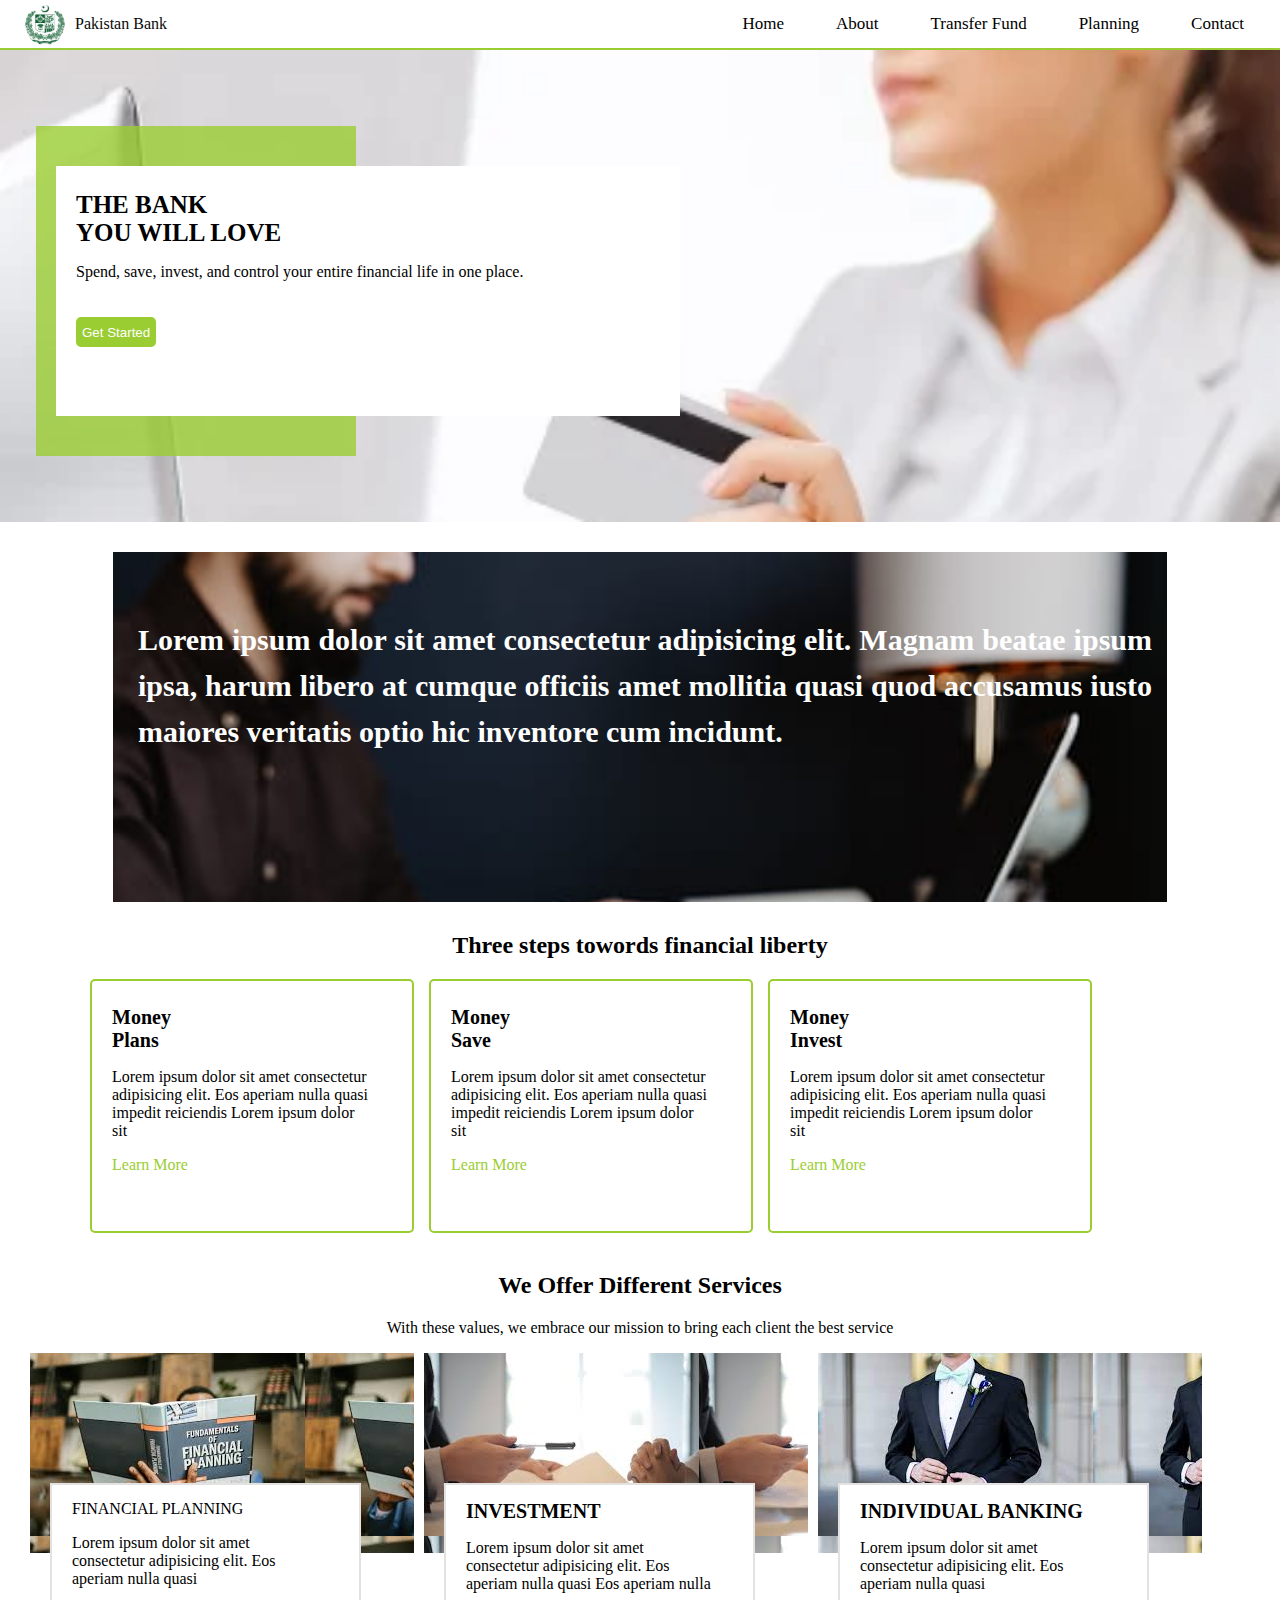
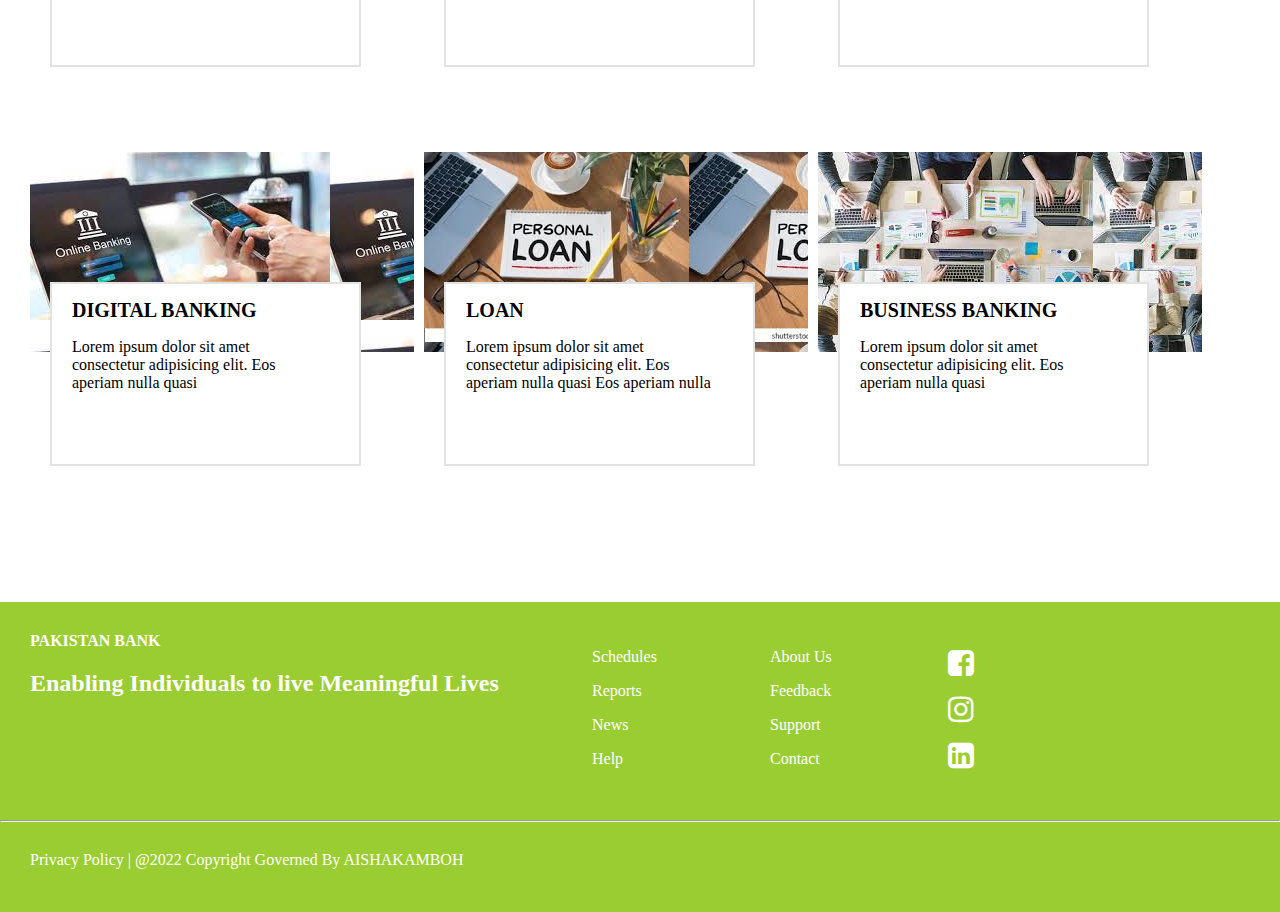
<file: Task1/index.html>
<!DOCTYPE html>
<html lang="en">
<head>
    <meta charset="UTF-8">
    <meta http-equiv="X-UA-Compatible" content="IE=edge">
    <meta name="viewport" content="width=device-width, initial-scale=1.0">
    <title>Landing Page</title>
    <link rel="stylesheet" href="https://cdnjs.cloudflare.com/ajax/libs/font-awesome/4.7.0/css/font-awesome.css" integrity="sha512-5A8nwdMOWrSz20fDsjczgUidUBR8liPYU+WymTZP1lmY9G6Oc7HlZv156XqnsgNUzTyMefFTcsFH/tnJE/+xBg==" crossorigin="anonymous" referrerpolicy="no-referrer" />
    <link rel="stylesheet" href="style.css">

    </head>
    <body>
    
    <div class="navbar">
        <img src="img4.jpg" alt="" id="img1">
      <div class="container">  <span id="ididid1">Pakistan Bank</span></div>
      <a href="#contact">Contact</a>
      <a href="#Planning">Planning</a>
      <a href="#transferfund">Transfer Fund</a>
      <a href="#about">About</a>
       <a href="#home">Home</a>
    </div>
    
    <div class="main">
        
            <div class="box"></div>
            <div class="overlay">
                <div class="container1">
                <span id="id1">THE BANK </span> <br>
                <span id="id1">YOU WILL LOVE</span>
                <p>Spend, save, invest, and control your entire financial life in one place.</p>

                <button id="btn">Get Started</button>
            </div>
            </div>
          </div>


          

          <section class="home">
            <div class="container">
               <div class="row">
                   <div class="home-text">
                        <p class="animate-text">
                           <span>Lorem ipsum dolor sit amet consectetur adipisicing elit. Magnam beatae ipsum ipsa, harum libero at cumque officiis amet mollitia quasi quod accusamus iusto maiores veritatis optio hic inventore cum incidunt.</span>
                           <span>Lorem ipsum dolor sit amet consectetur adipisicing elit. Magnam beatae ipsum ipsa, harum libero at cumque officiis amet mollitia quasi quod accusamus iusto maiores veritatis optio hic inventore cum incidunt.</span>
                          
                        </p>
                   </div>
               </div>
            </div>
        </section>

         
    


          <div class="container2">
              <h2>Three steps towords financial liberty</h2>

              <div class="container3">
                <div class="container6">
                  <span id="id2">Money</span> <br>
                  <span id="id2">Plans</span>
                  <p id="para">Lorem ipsum dolor sit amet consectetur adipisicing elit. Eos aperiam nulla quasi impedit reiciendis Lorem ipsum dolor sit</p>
                  <a href="#" id="lm">Learn More</a>
              </div>
            </div>

              <div class="container4">
                <div class="container6">
                <span id="id2">Money</span> <br>
                <span id="id2">Save</span>
                <p id="para">Lorem ipsum dolor sit amet consectetur adipisicing elit. Eos aperiam nulla quasi impedit reiciendis  Lorem ipsum dolor sit</p>
                <a href="#" id="lm">Learn More</a>
              </div>
            </div>

              <div class="container5">
                  <div class="container6">
                <span id="id2">Money</span> <br>
                <span id="id2">Invest</span>
                <p id="para">Lorem ipsum dolor sit amet consectetur adipisicing elit. Eos aperiam nulla quasi impedit reiciendis Lorem ipsum dolor sit</p>
                <a href="#" id="lm">Learn More</a>
            </div>
              </div>
          </div>



          <div class="container7">
            <h2>We Offer Different Services</h2>
            <p style="text-align: center;">With these values, we embrace our  mission to bring each client the best service</p>
           
            <div class="container8">
                <div class="container11">
                <div class="container21">
                  <div class="container31">
                    <span id="id3">FINANCIAL PLANNING</span> <br>
                    <p>Lorem ipsum dolor sit amet consectetur adipisicing elit. Eos aperiam nulla quasi </p>
                    
                </div>
                </div>
               
            </div>



              <div class="container12">
                <div class="container22">
                  <div class="container31">
                    <span id="id2">INVESTMENT</span> <br>
                    <p>Lorem ipsum dolor sit amet consectetur adipisicing elit. Eos aperiam nulla quasi Eos aperiam nulla </p>
                    
                </div>
                </div>
               
            </div>



              <div class="container13">
                <div class="container23">
                  <div class="container31">
                    <span id="id2">INDIVIDUAL BANKING</span> <br>
                    <p>Lorem ipsum dolor sit amet consectetur adipisicing elit. Eos aperiam nulla quasi </p>
                    
                </div>
                </div>
                 
            </div>
              </div>
              
            </div> 



            


              <div class="container1-1">
                <div class="container2-1">
                  <div class="container31">
                    <span id="id2">DIGITAL BANKING</span> <br>
                    <p>Lorem ipsum dolor sit amet consectetur adipisicing elit. Eos aperiam nulla quasi  </p>
                    
                </div>
                </div>
               
            </div>



              <div class="container1-2">
                <div class="container2-2">
                  <div class="container31">
                    <span id="id2">LOAN</span> <br>
                    <p>Lorem ipsum dolor sit amet consectetur adipisicing elit. Eos aperiam nulla quasi Eos aperiam nulla </p>
                    
                </div>
                </div>
               
            </div>



              <div class="container1-3">
                <div class="container2-3">
                  <div class="container31">
                    <span id="id2">BUSINESS BANKING</span> <br>
                    <p>Lorem ipsum dolor sit amet consectetur adipisicing elit. Eos aperiam nulla quasi </p>
                    
                </div>
                </div>
                 </div>
            </div>
          </div> 


              <div class="top-footer">
              <div class="footer">
                <div class="inner-footer">
                  <span id="idid3" style="font-weight: bold; color: white; ">PAKISTAN BANK</span>
                  <h2 id="idid3" style="text-align: left; color: white; ">Enabling Individuals to live Meaningful Lives</h2>
                 
                </div>
                <div class="middle" >
                  <p id="idid4"><a id="a1" href="#">Schedules</a></p>
                  <p id="idid4"><a id="a1" href="#">Reports</a></p>
                  <p id="idid4"><a id="a1" href="#">News</a></p>
                  <p id="idid4"><a id="a1" href="#">Help</a></p>
                </div> 

               <div class="middle">
                <p id="idid4"><a id="a1" href="#">About Us</a></p>
                <p id="idid4"><a id="a1" href="#">Feedback</a></p>
                <p id="idid4"><a id="a1" href="#">Support</a></p>
                <p id="idid4"><a id="a1" href="#">Contact</a></p>
               </div>


                <div class="social-icon">
                  <p><a href="#"><i class="fa fa-facebook-square" aria-hidden="true"></i></a></p>
                  <p><a href="#"><i class="fa fa-instagram" aria-hidden="true"></i></a></p>
                  <p><a href="#"><i class="fa fa-linkedin-square" aria-hidden="true"></i></a></p>
                </div>

              </div>
              <hr>

                <div class="last-div">
                  <p style="color: white;"><a id="a1" href="">Privacy Policy </a> |  @2022 Copyright Governed By AISHAKAMBOH</p>
                 
                </div>

              
            </div>



            <script>
              const txts=document.querySelector(".animate-text").children,
                    txtsLen=txts.length;
                let index=0;
               const textInTimer=3000,
                     textOutTimer=2800;
     
              function animateText() {
                 for(let i=0; i<txtsLen; i++){
                   txts[i].classList.remove("text-in","text-out");  
                 }
                 txts[index].classList.add("text-in");
     
                 setTimeout(function(){
                     txts[index].classList.add("text-out");              
                 },textOutTimer)
     
                 setTimeout(function(){
     
                   if(index == txtsLen-1){
                       index=0;
                     }
                    else{
                        index++;
                      }
                     animateText();
                 },textInTimer); 
              }
              
              window.onload=animateText;
        
     </script>
                        




    </body>
    </html>
    
</body>
</html>
</file>
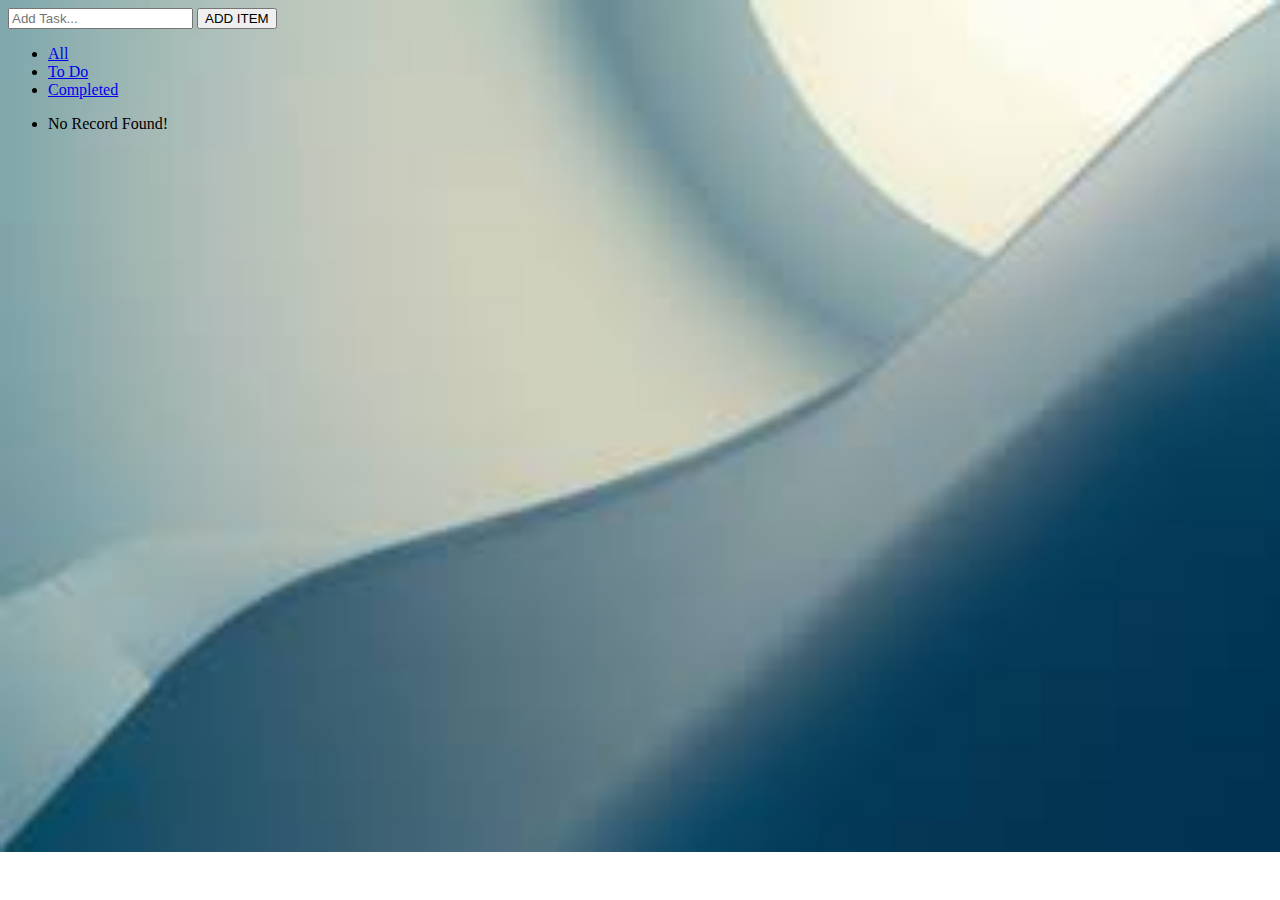
<file: Task2/index.html>
<!DOCTYPE html>
<html lang="en">
<head>
    <meta charset="UTF-8">
    <meta http-equiv="X-UA-Compatible" content="IE=edge">
    <meta name="viewport" content="width=device-width, initial-scale=1.0">
    <title>TodoList</title>
    <!-- CSS only -->
<link href="https://cdn.jsdelivr.net/npm/bootstrap@5.2.0-beta1/dist/css/bootstrap.min.css" rel="stylesheet" integrity="sha384-0evHe/X+R7YkIZDRvuzKMRqM+OrBnVFBL6DOitfPri4tjfHxaWutUpFmBp4vmVor" crossorigin="anonymous">
<link rel="stylesheet" href="https://cdnjs.cloudflare.com/ajax/libs/font-awesome/4.7.0/css/font-awesome.css" integrity="sha512-5A8nwdMOWrSz20fDsjczgUidUBR8liPYU+WymTZP1lmY9G6Oc7HlZv156XqnsgNUzTyMefFTcsFH/tnJE/+xBg==" crossorigin="anonymous" referrerpolicy="no-referrer" />

<link rel="stylesheet" href="https://cdnjs.cloudflare.com/ajax/libs/font-awesome/6.1.1/css/all.min.css" integrity="sha512-KfkfwYDsLkIlwQp6LFnl8zNdLGxu9YAA1QvwINks4PhcElQSvqcyVLLD9aMhXd13uQjoXtEKNosOWaZqXgel0g==" crossorigin="anonymous" referrerpolicy="no-referrer" />
<style>
    body{
        background-image: url('img1.jpg');
        background-repeat: no-repeat;
        background-size: cover;
    }
   .green{
       color: lightgreen;
   }
   .blue{
       color: skyblue;
   }
   .red{
       color: lightcoral;
   }
  
  
</style>
                
</head>
<body>
    <div class="container">
        <div class="col mx-auto col-md-8 mt-3 text-center">
            <div class="alert align-item-center" id="message"></div>
            <form id="formField">
                <div class="input-group mb-3">
                <input type="text" class="form-control" id="itemInput" placeholder="Add Task...">
                <button class="btn btn-primary">ADD ITEM </button>
               </div>
            </form>
            <ul class="nav nav-tabs">
               <li class="nav-item" data-type="all">
                 <a class="nav-link active" aria-current="page" href="#">All</a>
               </li>
               <li class="nav-item" data-type="todo">
                 <a class="nav-link" href="#">To Do</a>
               </li>
               <li class="nav-item" data-type="done">
                 <a class="nav-link" href="#">Completed</a>
               </li>
             </ul>


             <!--items list-->
             <ul class="list-group list-group-flush" id="item-List">
                 <li class="list-group-item d-flex justify-content-between align-items-center">
                     <span>Task 1</span>
                     <span>
                         <a ><i class="fa-regular fa-circle-check green"></i></a>
                         <a ><i class="fa fa-pencil-square-o blue" ></i></a>
                         <a ><i class="fa-regular fa-circle-xmark red"></i></a>
                     </span>
                 </li>

             </ul>
             <input type="hidden" id="objIndex" value="">
             <input type="hidden" id="tabValue" value="all">
        </div>
    </div>


    <script src="main.js"></script>
</body>
</html>
</file>
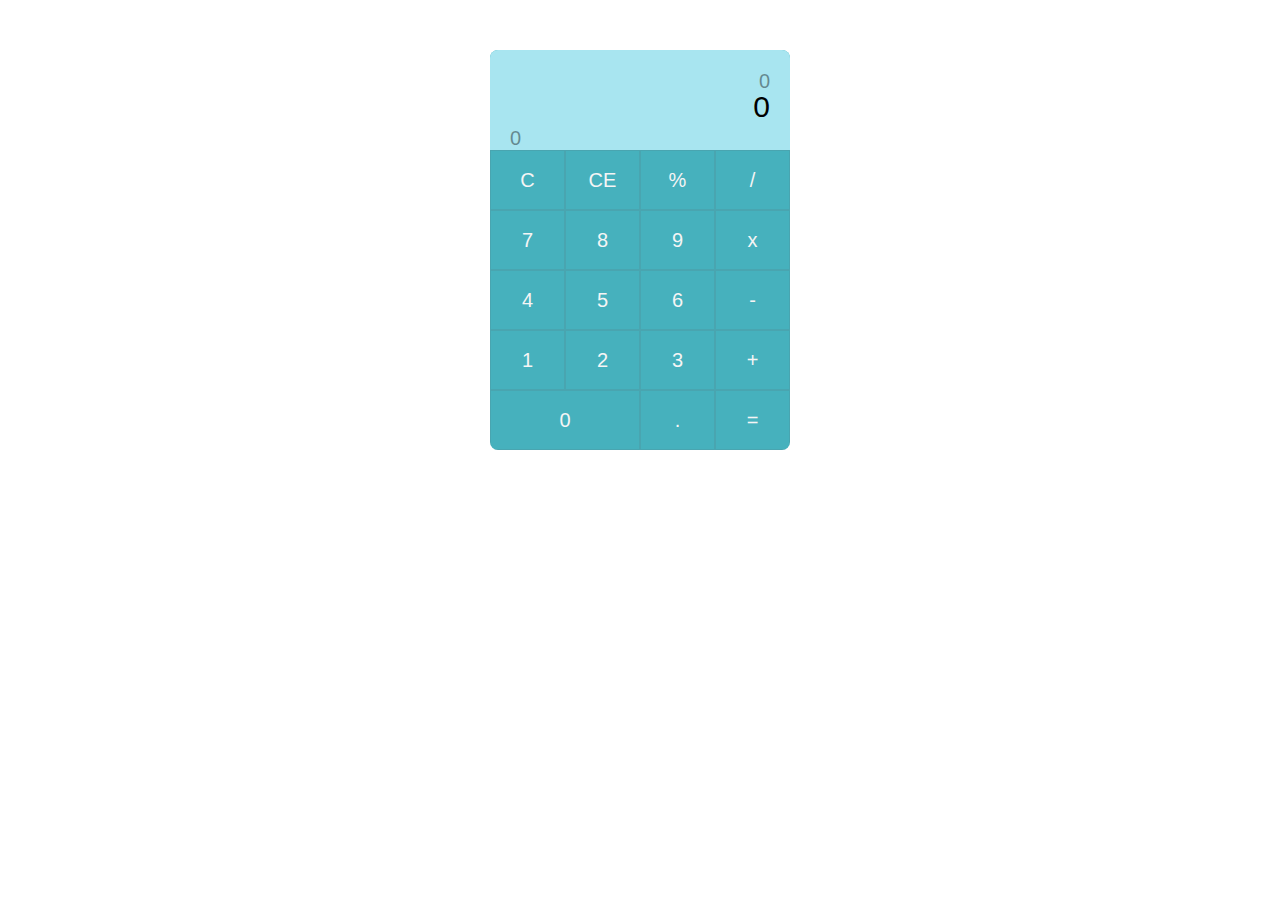
<file: Task3/index.html>
<!DOCTYPE html>
<html lang="en">
<head>
    <meta charset="UTF-8">
    <meta http-equiv="X-UA-Compatible" content="IE=edge">
    <meta name="viewport" content="width=device-width, initial-scale=1.0">
    <title>Calculator</title>
    <link rel="stylesheet" href="custom.css">
</head>
<body>
    
    <div class="container">
        <div class="display-screen">
            <div class="screen-1">0</div>
            <div class="screen-2">0</div>
            <div class="temporary-result">0</div>
        </div>

        <div class="total-btns">
             <div class="btn delete-all">C</div>
             <div class="btn delete-last-num">CE</div>
             <div class="btn operation">%</div>
             <div class="btn operation">/</div>
             <div class="btn number">7</div>
             <div class="btn number">8</div>
             <div class="btn number">9</div>
             <div class="btn operation">x</div>
             <div class="btn number">4</div>
             <div class="btn number">5</div>
             <div class="btn number">6</div>
             <div class="btn operation">-</div>
             <div class="btn number">1</div>
             <div class="btn number">2</div>
             <div class="btn number">3</div>
             <div class="btn operation">+</div>
             <div class="btn number btn-0">0</div>
             <div class="btn number dot">.</div>
             <div class="btn equal-sign">=</div>
        </div>
    </div>


<script src="script.js"></script>
</body>
</html>
</file>
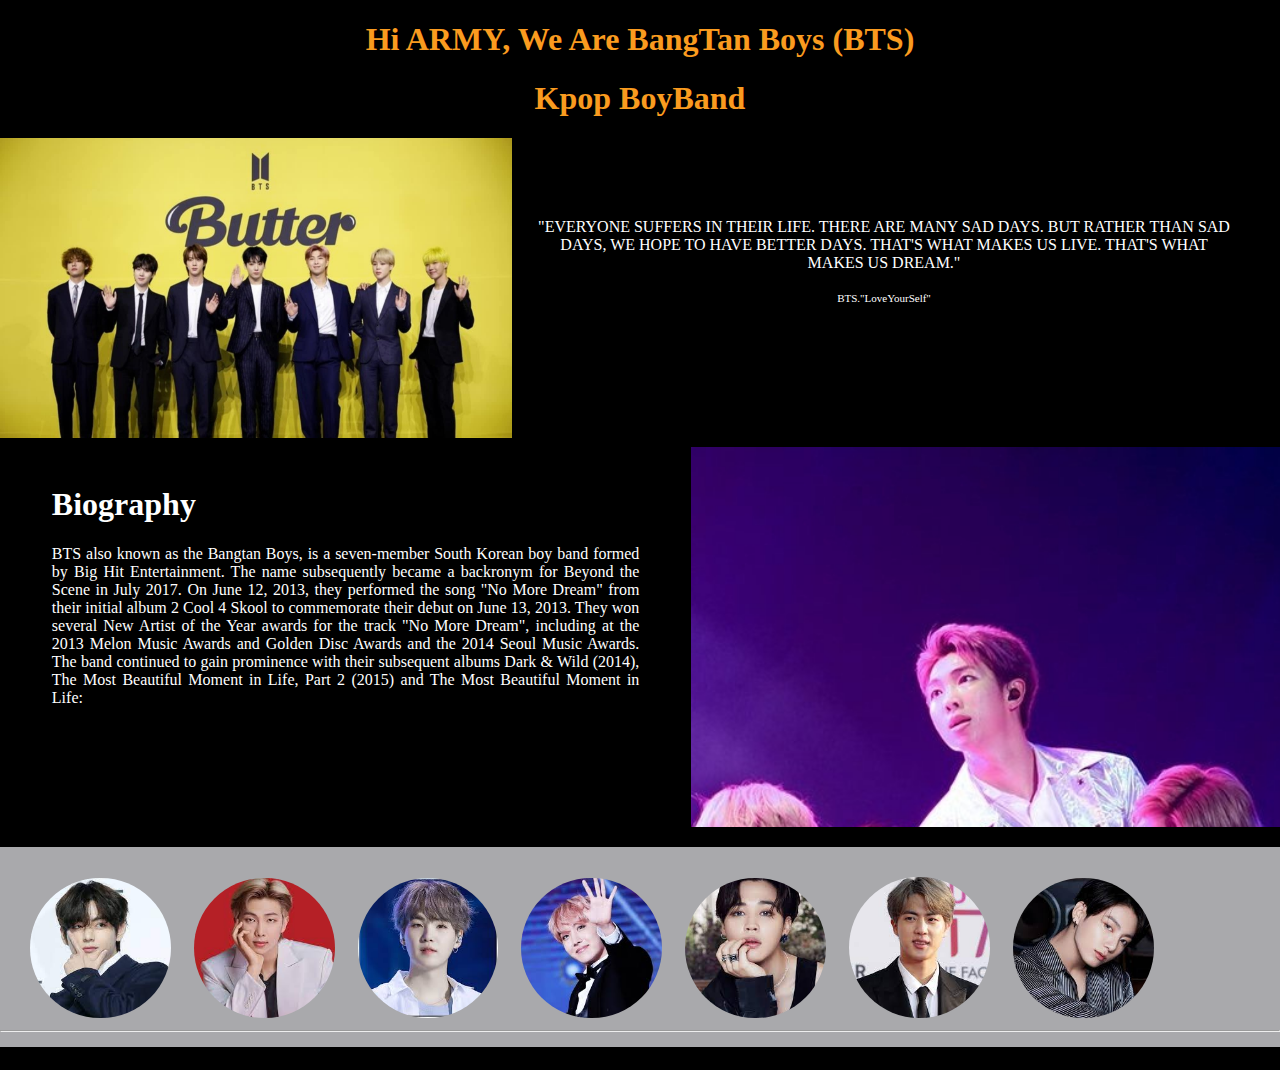
<file: Task4/index.html>
<!DOCTYPE html>
<html lang="en">
<head>
    <meta charset="UTF-8">
    <meta http-equiv="X-UA-Compatible" content="IE=edge">
    <meta name="viewport" content="width=device-width, initial-scale=1.0">
    <title>Tribute page</title>
    <link rel="stylesheet" href="style.css">
    
</head>
<body>
    <div class="top-container">
       <h1>Hi ARMY, We Are BangTan Boys (BTS)</h1>
       <h1>Kpop BoyBand</h1>
       <div class="container">
        <img src="bts3.png" alt="bts" id="image1">
    </div>
    <div class="text">
        <p>"EVERYONE SUFFERS IN THEIR LIFE. THERE  ARE MANY SAD DAYS. BUT RATHER THAN  SAD DAYS, WE HOPE TO HAVE BETTER DAYS. THAT'S WHAT MAKES US LIVE. THAT'S WHAT MAKES US DREAM." </p><span>BTS."LoveYourSelf"</span>
    </div>

    </div>

    <div class="biography">
        <div class="text2">
            <br>
            <div class="inner-text">
           <h1 id="heading">Biography</h1> 
           <p id="para">BTS also known as the Bangtan Boys, is a seven-member South Korean boy band formed by Big Hit Entertainment. The name subsequently became a backronym for Beyond the Scene in July 2017. On June 12, 2013, they performed the song "No More Dream" from their initial album 2 Cool 4 Skool to commemorate their debut on June 13, 2013. They won several New Artist of the Year awards for the track "No More Dream", including at the 2013 Melon Music Awards and Golden Disc Awards and the 2014 Seoul Music Awards. The band continued to gain prominence with their subsequent albums Dark & Wild (2014), The Most Beautiful Moment in Life, Part 2 (2015) and The Most Beautiful Moment in Life:</p>
        </div>
        </div>
        
    </div>
    
   <div class="last-container">
       <img src="v.jpg" alt="" id="image4">
       <img src="rm.jpg" alt="" id="image5">
       <img src="suga.jpg" alt="" id="image5">
       <img src="hop.jpg" alt="" id="image5">
       <img src="jimin.jpg" alt="" id="image5">
       <img src="jin.jpg" alt="" id="image5">
       <img src="jk.jpg" alt="" id="image5">
       <hr>
       <div class="footer">
        Powerd By AISHA KAMBOH</div>
   </div>

    
</body>
</html>
</file>
<file: Task1/style.css>
body {margin:0;}
    
    .navbar {
      overflow: hidden;
      background-color: white;
      /*position: fixed ;*/
      top: 0;
      width: 100%;
      border-bottom: 2px yellowgreen solid;
    }
    
    .navbar a {
      float: right;
      display: block;
      color: black;
      text-align: center;
      padding: 14px 16px;
      text-decoration: none;
      font-size: 17px;
      margin-right: 20px;
    }
    
    .navbar a:hover {
      background: #ddd;
      color: yellowgreen;
    }
    .container{
        float: left;
        color: rgb(8, 8, 8);
        margin-top: 15px;
        margin-left: 10px;
    }
    .container :hover{
        background: #ddd;
      color: yellowgreen;
    }
    #img1{
        float: left;
        width: 40px;
        height: 40px;
        border-radius: 50%;
        margin-top: 5px;
        margin-left: 25px;
    }
    .main {
        background-image: url('img1.webp');
        background-repeat: no-repeat;
        
        background-size: cover;
        padding: 16px;
        /*margin-top: 30px;*/
        height: 440px; /* Used in this example to enable scrolling */
      }
      .box {
        width: 25%;
        height: 330px;
        position: absolute;                                                           
        opacity: 0.8;
        background-color: yellowgreen;
        margin-top: 60px;
        margin-left: 20px;
        
      }
      
      .overlay {
        z-index: 2;
        position: relative ;
        margin: 30px;
        width: 50%;
        height: 250px;
        margin-left: 40px;
        margin-top: 100px;
        background-color: white;
      }
     
      .container1{
          position: absolute;
          height: 200px;
          width: 90%;
          margin-top: 25px;
          margin-left: 20px;
      }
      #id1{
        font-weight: bold;
        font-size: 25px; 
      }
      #btn{
        border: none;
        background-color: yellowgreen;
        height: 30px;
        border-radius: 5px;
        margin-top: 20px;
        color: white;
        cursor: pointer;
      }
      .container2{
          height: 350px;
          position: absolute;
          width: 100%;
          margin-top: 10px;
      }
      h2{
          text-align: center;
      }
      .container3{
          width: 25%;
          height: 250px;
          float: left;
          margin-left: 90px;
          border-radius: 5px;
          border: 2px yellowgreen solid;
      }
      .container4{
        width: 25%;
        height: 250px;
        float: left;
        margin-left: 15px;
        border-radius: 5px;
        border: 2px yellowgreen solid;
    }
    .container5{
        width: 25%;
        height: 250px;
        float: left;
        margin-left: 15px;
        border-radius: 5px;
        border: 2px yellowgreen solid;
    }
    .container6{
        height: 210px;
        width: 80%;
        margin-top: 25px;
        margin-left: 20px;
        margin-right: 20px;
    }
    #id2{
        font-weight: bold;
        font-size: 20px; 
    }
    .container6 a{
      color: yellowgreen;
      text-decoration: none;
    }

    .container7{
      height: 850px;
      position: absolute;
      width: 100%;
      margin-top: 350px;
  }
  .container8{
      width: 100%;
      height: 300px;

  }
  .container9{
    position: absolute;
      width: 100%;
      height: 300px;
       margin-top: 830px ;
  }
  #id3{
    text-align: center;
  }


  .container11{
    width: 30%;
    height: 200px;
    float: left;
    margin-left: 30px;
    background-image: url('img3.jpg');

  }

  .container12{
    width: 30%;
    height: 200px;
    float: left;
    margin-left: 10px;
    background-image: url('img6.jpg');

  }

  .container13{
    width: 30%;
    height: 200px;
    float: left;
    margin-left: 10px;
    background-image: url('img7.jpg');

  }
 .container21{
  z-index: 2;
  position: relative ;
  border: 2px rgb(228, 225, 225) solid;
  margin: 30px;
  width: 80%;
  height: 180px;
  margin-top: 130px;
  margin-left: 20px;
  background-color: white;

 }

 .container22{
  z-index: 2;
  position: relative ;
  border: 2px rgb(228, 225, 225) solid;
  margin: 30px;
  width: 80%;
  height: 180px;
  margin-top: 130px;
  margin-left: 20px;
  background-color: white;

 }
 .container23{
  z-index: 2;
  position: relative ;
  border: 2px rgb(228, 225, 225) solid;
  margin: 30px;
  width: 80%;
  height: 180px;
  margin-top: 130px;
  margin-left: 20px;
  background-color: white;

 }


 .container1-1{
  width: 30%;
  height: 200px;
  float: left;
  margin-left: 30px;
  margin-top: 850px;
  background-image: url('img8.jpg');

}

.container1-2{
  width: 30%;
  height: 200px;
  float: left;
  margin-left: 10px;
  margin-top: 850px;
  background-image: url('img9.jpg');

}

.container1-3{
  width: 30%;
  height: 200px;
  float: left;
  margin-left: 10px;
  margin-top: 850px;
  background-image: url('img11.jpg');

}
.container2-1{
z-index: 2;
position: relative ;
border: 2px rgb(228, 225, 225) solid;
margin: 30px;
width: 80%;
height: 180px;
margin-top: 130px;
margin-left: 20px;
background-color: white;

}

.container2-2{
z-index: 2;
position: relative ;
border: 2px rgb(228, 225, 225) solid;
margin: 30px;
width: 80%;
height: 180px;
margin-top: 130px;
margin-left: 20px;
background-color: white;

}
.container2-3{
z-index: 2;
position: relative ;
border: 2px rgb(228, 225, 225) solid;
margin: 30px;
width: 80%;
height: 180px;
margin-top: 130px;
margin-left: 20px;
background-color: white;

}
.container31{
        height: 160px;
        width: 80%;
        position: absolute;
        margin-top: 25px;
        margin-left: 20px;
        margin-right: 20px;
        margin-top: 15px;
 
}

.container-1{
  position: absolute;
  height: 360px;
  width: 92%;
  margin-top: 25px;
  margin-left: 20px;
}

.top-footer{
  height: 310px;
  width: 100%;
  background-color: yellowgreen;
  margin-top: 1300px;

}
.footer{
  height: 210px;
  width: 100%;
  margin-top: 1300px;
  
}

.inner-footer{
  width: 40%;
  height: 140px;
  margin-top: 30px;
  float: left;
  margin-left: 30px;

}
.middle{
  width: 10%;
  height: 140px;
  margin-top: 30px;
  margin-left: 50px;
  float: left;
}
.social-icon{
  
  width: 10%;
  height: 150px;
  margin-top: 30px;
  margin-left: 50px;
  float: left;

}
.last-div{
  position: absolute;
  width: 95%;
  height:50px;
  margin-top: 5px;
  margin-left: 30px;
  justify-content: flex-end;
  float: left;
}

#a1{
text-decoration: none;
color: white;
}
.fa-facebook-square{
  font-size: 30px;
  color: white;

}
.fa-instagram{
  font-size: 30px;
  color: white;

}
.fa-linkedin-square{
  font-size: 30px;
  color: white;

}
.top-footer1{
  height: 310px;
  width: 100%;
  background-color: yellowgreen;
  margin-top: 960px;

}
.footer1{
  height: 210px;
  width: 100%;
  margin-top: 960px;
  
}
.top-footer2{
  height: 310px;
  width: 100%;
  background-color: yellowgreen;
  margin-top: 700px;

}
.footer2{
  height: 210px;
  width: 100%;
  margin-top: 700px;
  
}
.top-footer3{
  height: 310px;
  width: 100%;
  background-color: yellowgreen;
  margin-top: 200px;

}
.footer3{
  height: 210px;
  width: 100%;
  margin-top: 200px;
  
}

.home{
  background-image: url('img16.jpg');
  background-repeat: no-repeat;
  background-size: cover;
  width: 80%;
  height: 250px;
  display: flex;
  margin: 0 auto;
  margin-top: 30px;
  padding:50px 15px;
}

.home .home-text{
  text-align: left;
  text-align: justify;
  position: relative;
  
}
.home .home-text p{
 margin:0;
 overflow: hidden;
}
.home .home-text p span{
   font-size: 30px;
   color:white;
   font-weight: 700;
   display: inline-block;
   line-height: 46px;
   display: none;
}

.home .home-text p span.text-in{
 display: block;
 animation: textIn .5s ease;
}
.home .home-text p span.text-out{
 animation: textOut .5s ease;
}
@keyframes textIn{
 0%{
   transform: translateY(100%);
 }
 100%{
   transform: translateY(0%);
 }
}
@keyframes textOut{
	0%{
		transform: translateY(0%);
	}
	100%{
		transform: translateY(-100%);

	}
}

@media (min-width: 320px) and (max-width: 480px){

  .navbar {
    overflow: hidden;
    background-color: white;
    /*position: fixed ;*/
    top: 0;
    width: 100%;
    border-bottom: 2px yellowgreen solid;
  }

    .navbar a {
        float: right;
        display: block;
        color: black;
        text-align: center;
        padding: 14px 0px;
        text-decoration: none;
        font-size: 8px;
        margin-right: 10px;
        margin-top: 2px;
      }
      
      .navbar a:hover {
        background: #ddd;
        color: yellowgreen;
      }
      .container{
          float: left;
          color: rgb(8, 8, 8);
          margin-top: 10px;
          margin-left: 6px;
      }
      .container :hover{
          background: #ddd;
        color: yellowgreen;
      }
      #ididid1{
        font-size: 10px;
      }
      #img1{
          float: left;
          width: 25px;
          height: 25px;
          border-radius: 50%;
          margin-top: 10px;
          margin-left: 10px;
      }
      .main {
          background-image: url('img1.webp');
          background-repeat: no-repeat;
          
          background-size: cover;
          padding: 16px;
          /*margin-top: 30px;*/
          height: 390px; /* Used in this example to enable scrolling */
        }
        .box {
          width: 35%;
          height: 240px;
          position: absolute;                                                           
          opacity: 0.8;
          background-color: yellowgreen;
          margin-top: 60px;
          margin-left: 20px;
          
        }
        
        .overlay {
          z-index: 2;
          position: relative ;
          margin: 30px;
          width: 70%;
          height: 180px;
          margin-left: 40px;
          margin-top: 90px;
          background-color: white;
        }
       
        .container1{
            position: absolute;
            height: 200px;
            width: 90%;
            margin-top: 25px;
            margin-left: 20px;
        }
        #id1{
          font-weight: bold;
          font-size: 15px; 
        }
        p{
            font-size: 12px;
        }
        #btn{
          border: none;
          background-color: yellowgreen;
          height: 30px;
          border-radius: 5px;
          margin-top: 10px;
          color: white;
          cursor: pointer;
        }
        .home{
            background-image: url('img16.jpg');
            background-repeat: no-repeat;
            background-size: cover;
            width: 70%;
            height: 250px;
            display: flex;
            margin: 0 auto;
            margin-top: 30px;
            padding:50px 15px;
          }
          .home .home-text p span{
            font-size: 10px;
            color:white;
            font-weight: bold;
          
         }
          
        .container2{
            height: 350px;
            position: absolute;
            width: 100%;
            margin-top: 10px;
        }
        h2{
            text-align: center;
        }
        .container3{
            width: 20%;
            height: 130px;
            float: left;
            margin-left: 50px;
            border-radius: 5px;
            border: 2px yellowgreen solid;
        }
        .container4{
          width: 20%;
          height: 130px;
          float: left;
          margin-left: 15px;
          border-radius: 5px;
          border: 2px yellowgreen solid;
      }
      .container5{
          width: 20%;
          height: 130px;
          float: left;
          margin-left: 15px;
          border-radius: 5px;
          border: 2px yellowgreen solid;
      }
      .container6{
          height: 210px;
          width: 80%;
          margin-top: 15px;
          margin-left: 5px;
          margin-right: 20px;
      }
      #id2{
          font-weight: bold;
          font-size: 13px; 
          
      }
      #para{
          font-size: 6px;
      }
      #lm{
          font-size: 8px;
      }
      .container6 a{
        color: yellowgreen;
        text-decoration: none;
      }
  
      .container7{
        height: 850px;
        position: absolute;
        width: 100%;
        margin-top: 280px;
    }
    .container8{
        width: 100%;
        height: 300px;
  
    }
    .container9{
      position: absolute;
        width: 100%;
        height: 300px;
         margin-top: 830px ;
    }
    #id3{
      text-align: center;
    }
  
  
    .container11{
      width: 40%;
      height: 200px;
      float: left;
      margin-left: 30px;
      background-image: url('img3.jpg');
  
    }
  
    .container12{
      width: 40%;
      height: 200px;
      float: left;
      margin-left: 10px;
      background-image: url('img6.jpg');
  
    }
  
    .container13{
      width: 40%;
      height: 200px;
      
      margin-top: 100px;
      margin-left: 30px;
      background-image: url('img7.jpg');
  
    }
   .container21{
    z-index: 2;
    position: relative ;
    border: 2px rgb(228, 225, 225) solid;
    margin: 30px;
    width: 80%;
    height: 180px;
    margin-top: 80px;
    margin-left: 10px;
    background-color: white;
  
   }
  
   .container22{
    z-index: 2;
    position: relative ;
    border: 2px rgb(228, 225, 225) solid;
    margin: 30px;
    width: 80%;
    height: 180px;
    margin-top: 80px;
    margin-left: 10px;
    background-color: white;
  
   }
   .container23{
    z-index: 2;
    position: relative ;
    border: 2px rgb(228, 225, 225) solid;
    margin: 30px;
    width: 80%;
    height: 180px;
    margin-top: 80px;
    margin-left: 10px;
    background-color: white;
   
  
   }
  
  
   .container1-1{
    width: 40%;
    height: 200px;
    float: left;
    margin-left: 173px;
    background-image: url('img8.jpg');
    margin-top: 690px;
  
  }
  
  .container1-2{
    width: 40%;
    height: 200px;
    margin-top: 100px;
    margin-left: 30px;
    background-image: url('img9.jpg');
  
  }
  
  .container1-3{
    width: 40%;
    height: 200px;
    margin-top: 100px;
    margin-left: 10px;
    background-image: url('img11.jpg');
  
  }
  .container2-1{
    z-index: 2;
    position: relative ;
    border: 2px rgb(228, 225, 225) solid;
    margin: 30px;
    width: 80%;
    height: 180px;
    margin-top: 80px;
    margin-left: 10px;
    background-color: white;
  
  }
  
  .container2-2{
    z-index: 2;
    position: relative ;
    border: 2px rgb(228, 225, 225) solid;
    margin: 30px;
    width: 80%;
    height: 180px;
    margin-top: 80px;
    margin-left: 10px;
    background-color: white;
  
  }
  .container2-3{
    z-index: 2;
    position: relative ;
    border: 2px rgb(228, 225, 225) solid;
    margin: 30px;
    width: 80%;
    height: 180px;
    margin-top: 80px;
    margin-left: 10px;
    background-color: white;
  
  }
  .container31{
          height: 160px;
          width: 70%;
          position: absolute;
          margin-top: 25px;
          margin-left: 10px;
          margin-right: 20px;
          margin-top: 15px;
   
  }
  
 
  
  .top-footer{
    height: 310px;
    width: 100%;
    background-color: yellowgreen;
    margin-top: 1350px;
  
  }
  .footer{
    height: 210px;
    width: 100%;
    margin-top: 1300px;
    
  }
  
  .inner-footer{
    width: 40%;
    height: 140px;
    margin-top: 30px;
    float: left;
    margin-left: 15px;
  
  }
  .middle{
    width: 20%;
    height: 140px;
    margin-top: 30px;
    margin-left: 10px;
    float: left;
    
  }
  #idid3{
    font-size: 15px;
  }
  #idid4{
    font-size: 13px;
  }
  .social-icon{
    
    width: 5%;
    height: 100px;
    margin-top: 30px;
    margin-left: 0px;
    float: left;
  
  }
  .last-div{
    position: absolute;
    width: 95%;
    height:50px;
    margin-top: 5px;
    margin-left: 30px;
    justify-content: flex-end;
    float: left;
  }
  
  #a1{
  text-decoration: none;
  color: white;
  }
  .fa-facebook-square{
    font-size: 25px;
    color: white;
  
  }
  .fa-instagram{
    font-size: 25px;
    color: white;
  
  }
  .fa-linkedin-square{
    font-size: 25px;
    color: white;
  
  }
  .top-footer1{
    height: 310px;
    width: 100%;
    background-color: yellowgreen;
    margin-top: 960px;
  
  }
  .footer1{
    height: 210px;
    width: 100%;
    margin-top: 960px;
    
  }
  .top-footer2{
    height: 310px;
    width: 100%;
    background-color: yellowgreen;
    margin-top: 700px;
  
  }
  .footer2{
    height: 210px;
    width: 100%;
    margin-top: 700px;
    
  }
  .top-footer3{
    height: 310px;
    width: 100%;
    background-color: yellowgreen;
    margin-top: 200px;
  
  }
  .footer3{
    height: 210px;
    width: 100%;
    margin-top: 200px;
    
  }
    
}
</file>
<file: Task3/custom.css>
*{
    padding: 0;
    margin: 0;
    box-sizing: border-box;
}
html{
    font-family: Arial, Helvetica, sans-serif;
}

.container{
    width: 90%;
    max-width: 300px;
    background-color: rgb(70, 177, 189);
    border-radius: 8px;
    overflow: hidden;
    margin: auto;
    margin-top: 50px;
}
.display-screen{
    background-color: rgb(168, 229, 240);
    height: 100px;
    width: 100%;
    text-align: right;
    padding: 20px;
    font-size: 30px;
    position: relative;
}
.screen-1{
    opacity: .4;
    font-size: 20px;
    height: 20px;
    overflow: hidden;
}
.temporary-result{
    position: absolute;
    bottom: 0;
    left: 10;
    font-size: 20px;
    opacity: .4;
}
.total-btns{
    color: whitesmoke;
    display: grid;
    grid-template: repeat(4, 1fr)/repeat(4, 1fr);

}
.btn{
    border: .5px solid rgb(92, 92, 92,0.137);
    display: inline-block;
    height: 60px;
    display: flex;
    align-items: center;
    justify-content: center;
    font-size: 20px;
    cursor: pointer;
}
.btn:hover{
    background-color: rgb(26, 98, 114);
}
.btn-0{
    grid-column: 1/3;
}
</file>
<file: Task4/style.css>
body{
    background-color: black;
    margin: 0px;
}
h1{
    color:rgb(250, 155, 31);
    text-align: center;
    
}
#image1{
    width: 100%;
    height: 300px;
}
.container{
    width: 40%;
    float: left;
    
}
.text{
    width: 55%;
    color: white;
    float: left;
    margin-left: 20px;
    text-align: center;
}
p{
    margin-top: 80px;
}
span{
    font-size: 11px;
}
#image2{
    width: 100%;
    height: 450px;
}
.biography{
    width: 100%;
    height: 380px;
    background-image: url("bts5.jpg");
    background-repeat: repeat;
    background-size: cover;
    margin-top: 330px;
}
.text2{
   width: 54%;
   height: 380px;
   background-color: rgb(0, 0, 0);
}
.inner-text{
   width: 85%;
   margin: auto;
   
}
#heading{
   text-align: left;
   color: white;
   

}
#para{
   margin: 0;
   text-align: justify;
   color: white;
}
.last-container{
    width: 100%;
    height: 200px;
    margin-top: 20px;
    background-color: rgb(169, 169, 172);
}
#image4{
    margin-left: 30px;
    margin-top: 30px;
    width: 11%;
    border-radius: 50%;
}
#image5{
    margin-left: 19px;
    margin-top: 30px;
    width: 11%;
    border-radius: 50%;
}

.footer{
    margin-top: 20px;
    margin-left: 300px;
}
@media (min-width: 320px) and (max-width: 480px){
   
    #image1{
        width: 100%;
        height: 200px;
    }
    .container{
        width: 38%;   
    }
    .text{
        margin-left: 10px;
    }
    p{
        margin-top: 40px;
        font-size: 10px;
    }
    span{
        font-size: 8px;
    }
   
    .biography{
        width: 100%;
        height: 300px;
        background-image: url("bts5.jpg");
        background-repeat: repeat;
        background-size: cover;
        margin-top: 250px;
    }
    .text2{
       width: 60%;
       height: 300px;
       background-color: rgb(0, 0, 0);
    }
    
    #para{
       margin: 0;
       font-size: 8px;
       text-align: justify;
       color: white;
    }
    #image4{
        margin-left: 20px;
        margin-top: 30px;
        width: 9%;
        border-radius: 50%;
    }
    #image5{
        margin-left: 10px;
        margin-top: 30px;
        width: 9%;
        border-radius: 50%;
    }
    
    .footer{
        margin-top: 20px;
        margin-left: 70px;
    }
    .last-container{
        height: 130px;
    }
}
</file>
